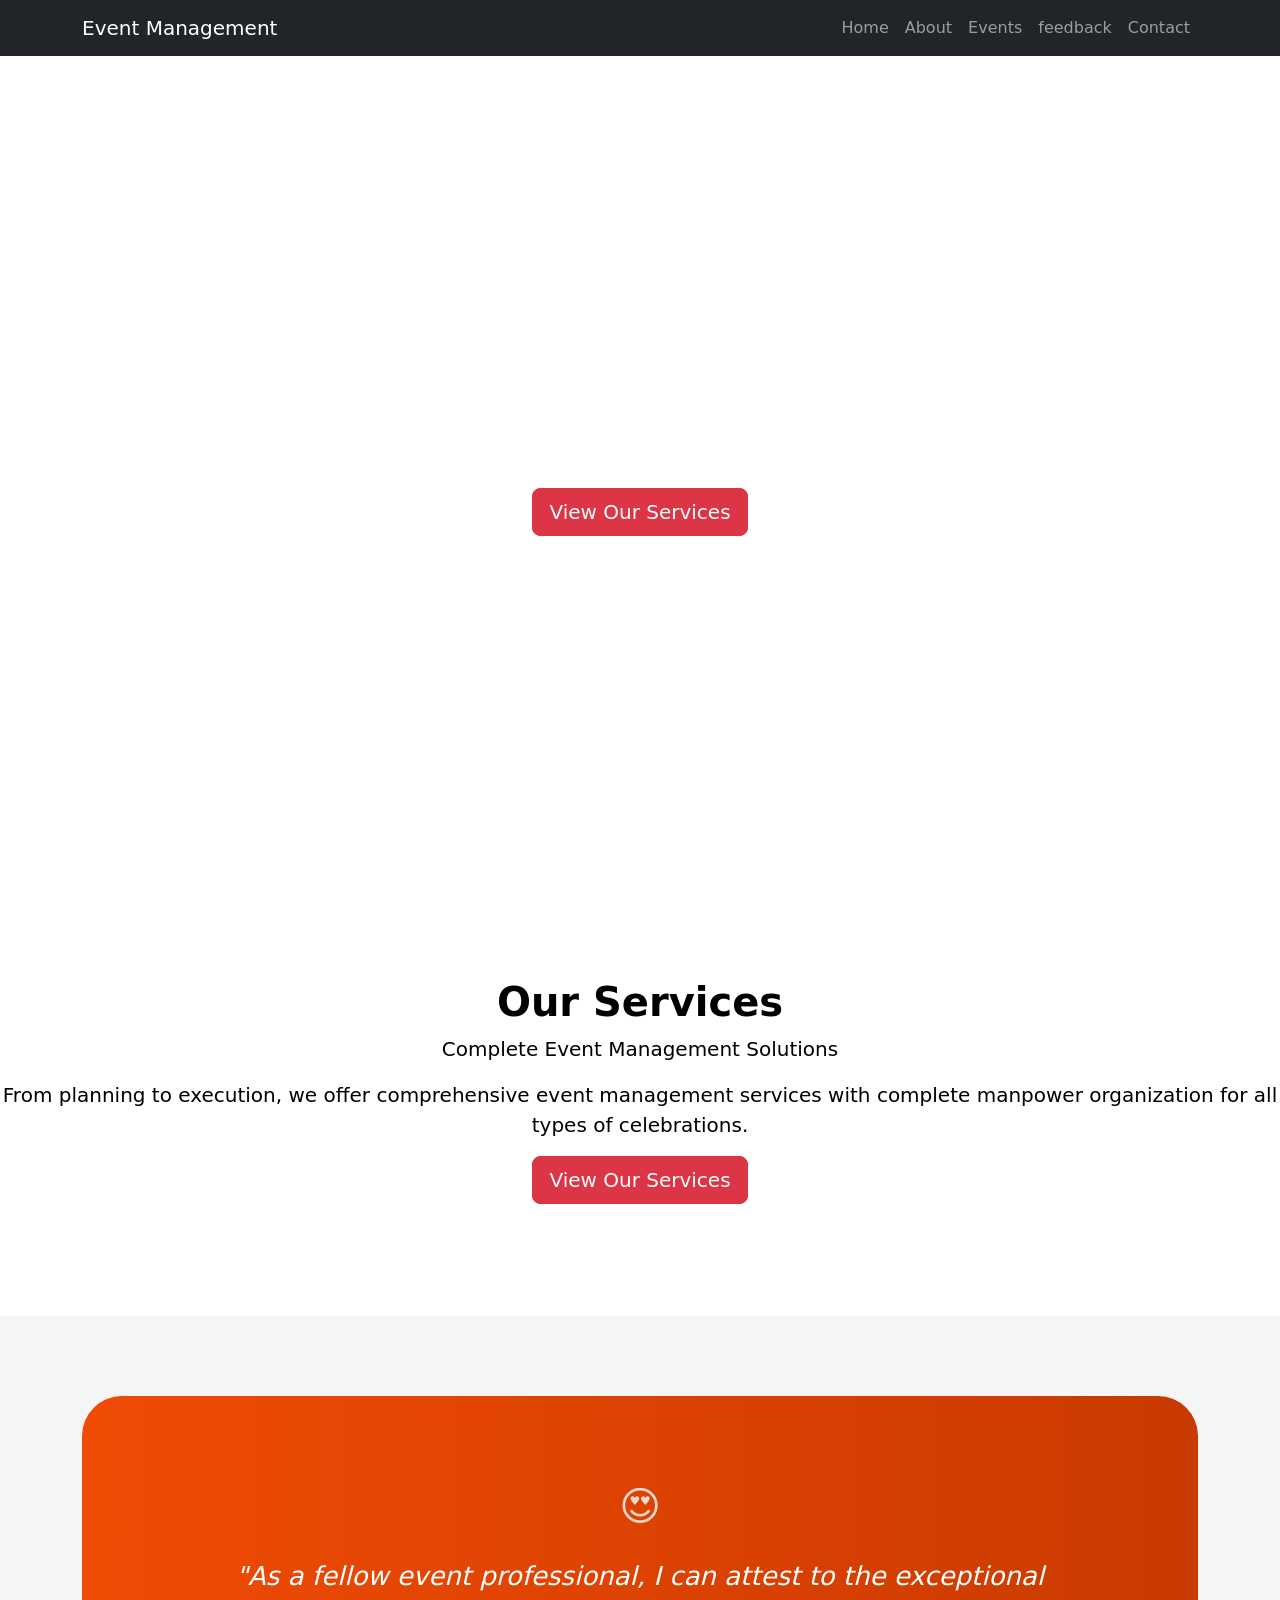
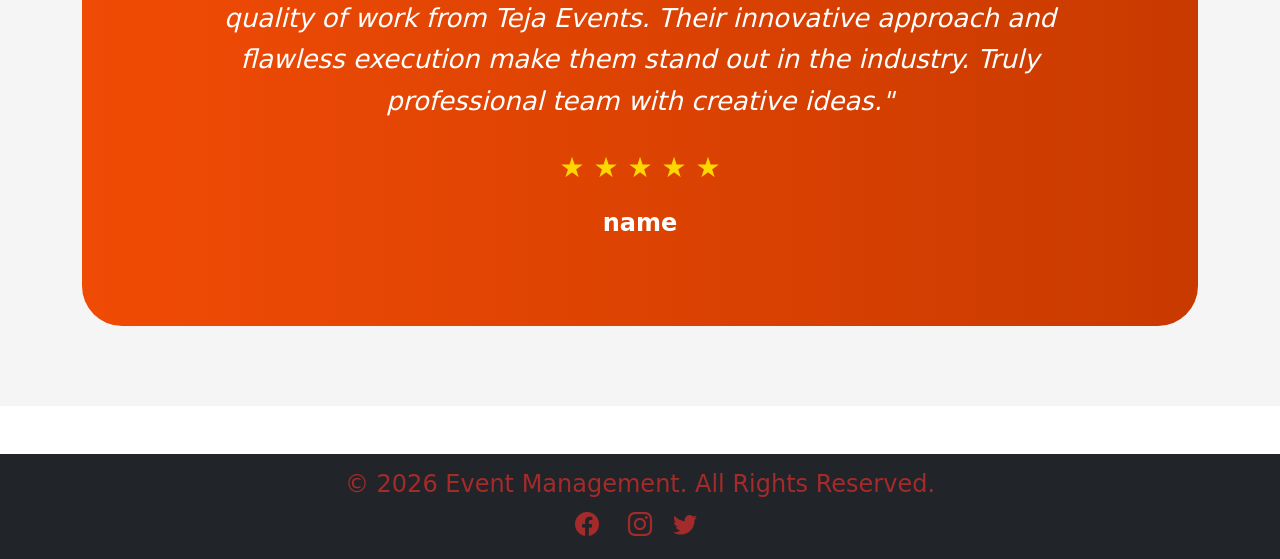
<file: index.html>
<!doctype html>
<html lang="en">
  <head>
    <meta charset="utf-8">
    <meta name="viewport" content="width=device-width, initial-scale=1">
    <title>Event Management Syatem</title>
    <link href="https://cdn.jsdelivr.net/npm/bootstrap@5.3.8/dist/css/bootstrap.min.css" rel="stylesheet" integrity="sha384-sRIl4kxILFvY47J16cr9ZwB07vP4J8+LH7qKQnuqkuIAvNWLzeN8tE5YBujZqJLB" crossorigin="anonymous">
    <link rel = "stylesheet" href = "styles.css" >
    <link rel="stylesheet" href="https://cdn.jsdelivr.net/npm/bootstrap-icons@1.13.1/font/bootstrap-icons.min.css">
  </head>


  <body>
    <nav class="navbar navbar-expand-lg navbar-dark bg-dark sticky-top">
  <div class="container">
    <a class="navbar-brand" href="index.html">Event Management</a>
    <button class="navbar-toggler" type="button" data-bs-toggle="collapse" data-bs-target="#navbarNav" aria-controls="navbarNav" aria-expanded="false" aria-label="Toggle navigation">
      <span class="navbar-toggler-icon"></span>
    </button>
    <div class="collapse navbar-collapse" id="navbarNav">
      <ul class="navbar-nav ms-auto"> <!--ms - left to right and me - right to left-->
        <li class="nav-item">
          <a class="nav-link" aria-current="page" href="index.html">Home</a>
        </li>
        <li class="nav-item">
          <a class="nav-link" href="about.html">About</a>
        </li>
        <li class="nav-item">
          <a class="nav-link" href="events.html">Events</a>
        </li>
        <li class="nav-item">
          <a class="nav-link" href="review.html">feedback</a>
        </li>
        <li class="nav-item">
          <a class="nav-link" href="contact.html">Contact</a>
        </li>
        
      </ul>
    </div>
  </div>
</nav>



<section id = "Home" class = "home text-center d-flex flex-column justify-content-center align-items-center">
  <div class = "video-background">
    <iframe src="https://www.youtube.com/embed/10d0OS8IA2Q?autoplay=1&mute=1&loop=1&playlist=10d0OS8IA2Q&controls=0&showinfo=0"
      frameborder="0"
      allow="autoplay; encrypted-media"
      allowfullscreen>
    </iframe>
  </div>

  <div class = "section">
    <h1 class="fw-bold text-white">Plan Your Perfect Event</h1>
    <p class="text-white lead">From weddings to corporate gatherings, we create memorable experiences.</p>
    <a href="events.html" class="btn btn-danger btn-lg">View Our Services</a>
  </div>

</section>



  <div class = "sections">
    <h1 class="fw-bold text-black">Our Services</h1>
    <p class="text-black lead">Complete Event Management Solutions</p>
    <p class = "text-black lead">From planning to execution, we offer comprehensive event management services with complete manpower organization for all types of celebrations.</p>
    <a href="events.html" class="btn btn-danger btn-lg">View Our Services</a>
  </div>



<section class="testimonial-section">
  <div class="container text-center">

    <div class="testimonial-box">

      <div class="quote-icon">😍</div>

      <p class="testimonial-text">
        "As a fellow event professional, I can attest to the exceptional quality
        of work from Teja Events. Their innovative approach and flawless execution
        make them stand out in the industry. Truly professional team with creative ideas."
      </p>

      <div class="stars">
        ★ ★ ★ ★ ★
      </div>

      <h4 class="client-name">name</h4>

      

    </div>

  </div>
</section>




<footer id = "Footer" class = "bg-dark p-3 text-center mt-5">
  <h3>&copy 2026 Event Management. All Rights Reserved.</h3>
  <i class="bi bi-facebook pe-3"></i>
  <i class="bi bi-instagram p-2"></i>
  <i class="bi bi-twitter p-2"></i>
</footer>









    <script src="https://cdn.jsdelivr.net/npm/bootstrap@5.3.8/dist/js/bootstrap.bundle.min.js" integrity="sha384-FKyoEForCGlyvwx9Hj09JcYn3nv7wiPVlz7YYwJrWVcXK/BmnVDxM+D2scQbITxI" crossorigin="anonymous"></script>
  </body>
</html>
</file>
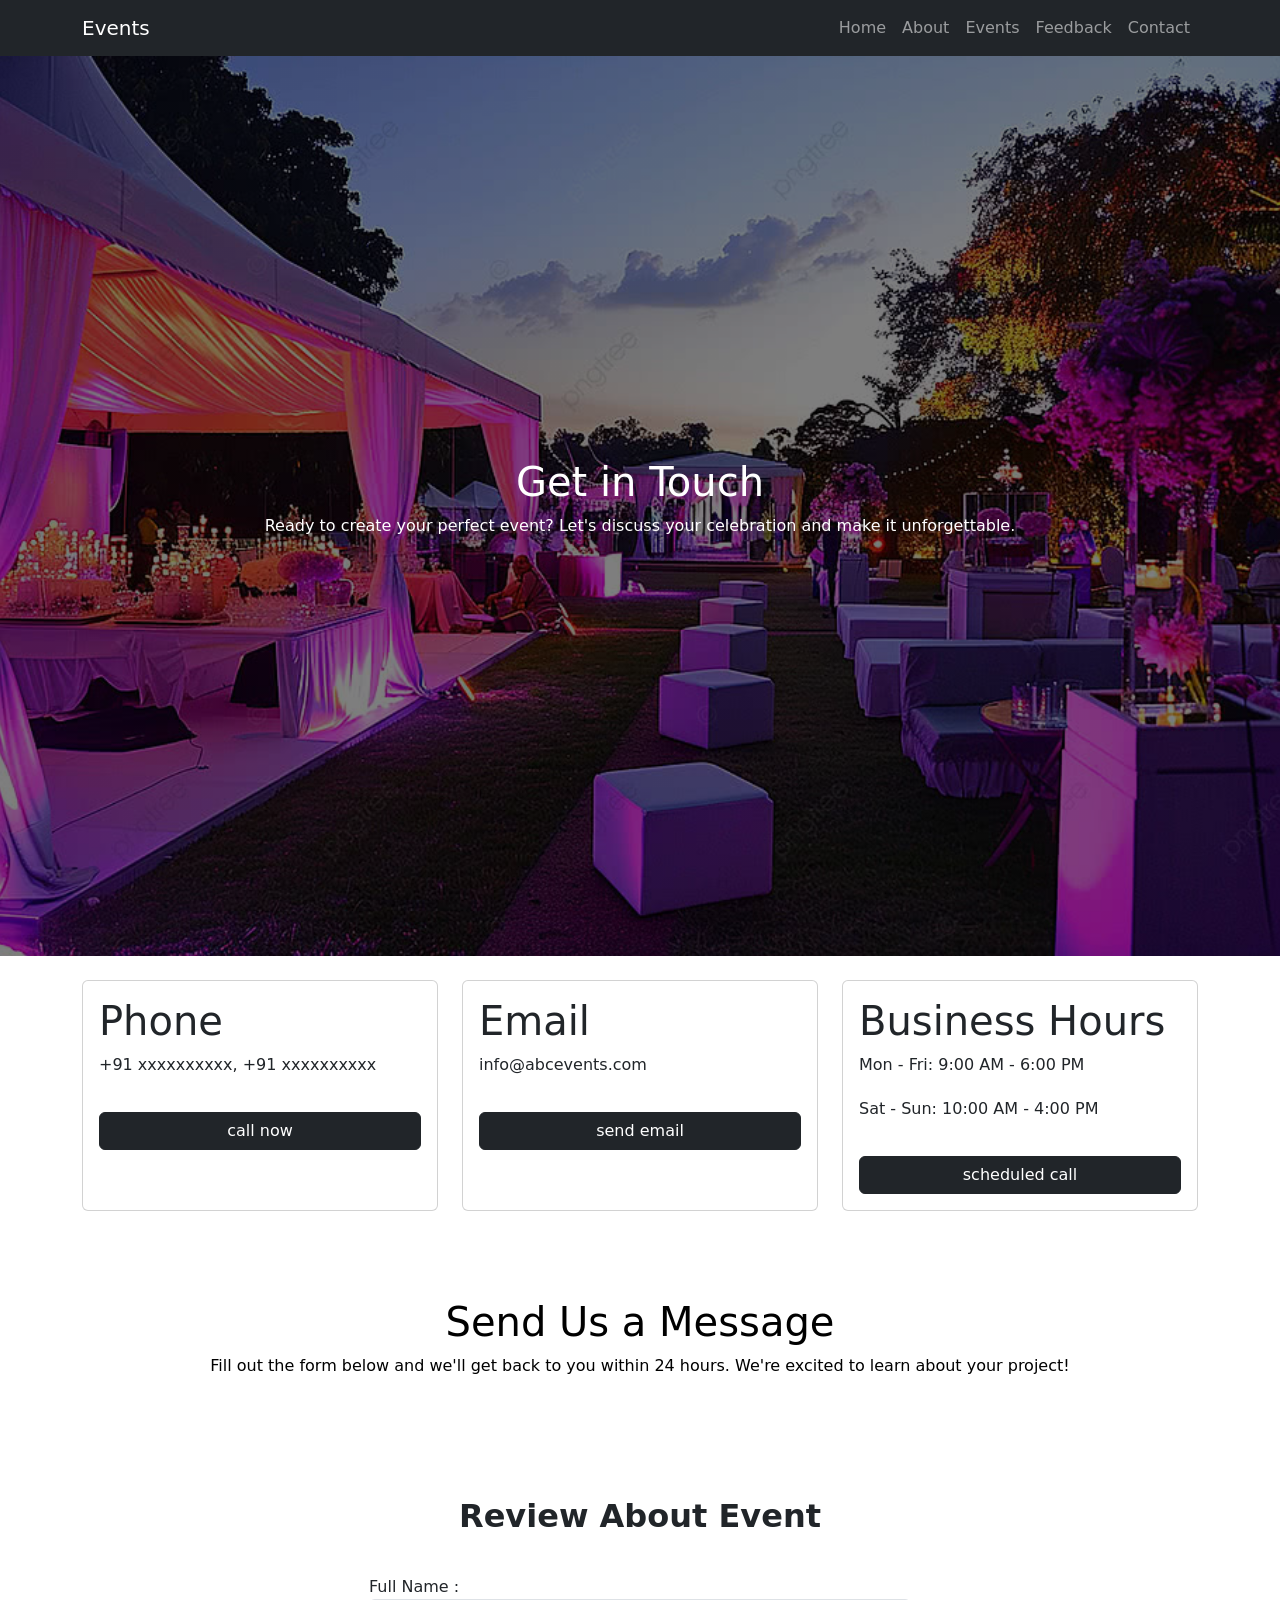
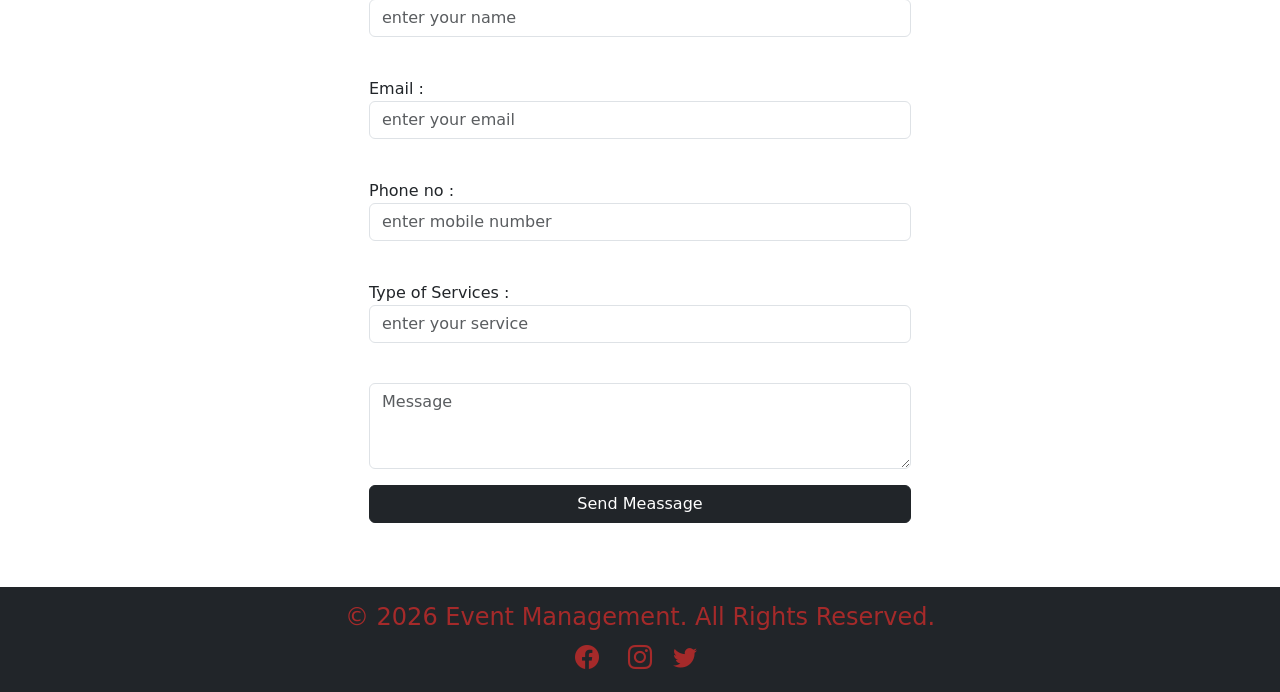
<file: contact.html>
<!doctype html>
<html lang="en">
  <head>
    <meta charset="utf-8">
    <meta name="viewport" content="width=device-width, initial-scale=1">
    <title>Review</title>
    <link href="https://cdn.jsdelivr.net/npm/bootstrap@5.3.8/dist/css/bootstrap.min.css" rel="stylesheet" integrity="sha384-sRIl4kxILFvY47J16cr9ZwB07vP4J8+LH7qKQnuqkuIAvNWLzeN8tE5YBujZqJLB" crossorigin="anonymous">
    <link rel="stylesheet" href="https://cdn.jsdelivr.net/npm/bootstrap-icons@1.13.1/font/bootstrap-icons.min.css">
    <style>
        .contact{
        background : linear-gradient(rgba(0,0,0,0.5), rgba(0,0,0,0.5)),url('images/events.png');
        height : 100vh;
        background-position : center;
        background-repeat : no-repeat;
        background-size  :cover;
        display : flex;
        justify-content : center;
        color : white;
        text-align : center;
        align-items : center;
        flex-direction : column;
    }

    .const{
        display : flex;
        justify-content : center;
        height : 30vh;
        color : black;
        text-align : center;
        align-items : center;
        flex-direction : column;

    }

    .row{
        display: flex;
    }

    .card{
        height: 100%;
    }

    .col-4{
        display: flex;
    }

    .card-body{
        display: flex;
        flex-direction: column;
    }
    .card-body p{
        margin-bottom: 20px;
    }

    .card-body button{
        margin-top: 15px;
    }

    #Footer h3, i{
          font-size : 1.5rem;
          color :brown;
        }
    </style>
</head>

<body>
    <nav class="navbar navbar-expand-lg navbar-dark bg-dark sticky-top">
  <div class="container">
    <a class="navbar-brand" href="index.html">Events</a>

    <button class="navbar-toggler" type="button" data-bs-toggle="collapse" data-bs-target="#navbarNav">
      <span class="navbar-toggler-icon"></span>
    </button>

    <div class="collapse navbar-collapse" id="navbarNav">
      <ul class="navbar-nav ms-auto">

        <li class="nav-item">
          <a class="nav-link" href="index.html">Home</a>
        </li>

        <li class="nav-item">
          <a class="nav-link" href="about.html">About</a>
        </li>

        <li class="nav-item">
          <a class="nav-link" href="events.html">Events</a>
        </li>

        <li class="nav-item">
          <a class="nav-link" href="review.html">Feedback</a>
        </li>

        <li class="nav-item">
          <a class="nav-link" href="contact.html">Contact</a>
        </li>

      </ul>
    </div>
  </div>
</nav>


<div class = "contact">
  <h1>Get in Touch</h1>
  <p>Ready to create your perfect event? Let's discuss your celebration and make it unforgettable.</p>
</div>

<section id = "event" class = "mt-4">
    <div class="container">
        <div class="row g-4">

            <div class="col-md-4 d-flex">
                <div class="card h-100 w-100">
                    <div class="card-body">
                        <h1>Phone</h1>
                        <p>+91 xxxxxxxxxx, +91 xxxxxxxxxx</p>
                        <button class="btn btn-dark">call now</button>
                    </div>
                </div>
            </div>

            <div class="col-md-4 d-flex">
                <div class="card h-100 w-100">
                    <div class="card-body">
                        <h1>Email</h1>
                        <p>info@abcevents.com</p>
                        <button class="btn btn-dark">send email</button>
                    </div>
                </div>
            </div>

            <div class="col-md-4 d-flex">
                <div class="card h-100 w-100">
                    <div class="card-body">
                        <h1>Business Hours</h1>
                        <p>Mon - Fri: 9:00 AM - 6:00 PM</p>
                        <p>Sat - Sun: 10:00 AM - 4:00 PM</p>
                        <button class="btn btn-dark">scheduled call</button>
                    </div>
                </div>
            </div>

        </div>
    </div>
    
</section>



<div class = "const">
    <h1>Send Us a Message</h1>
    <p>Fill out the form below and we'll get back to you within 24 hours. We're excited to learn about your project!</p>
</div>


<section id = "payment" class = "mt-3">
        <h2 class = "fw-bold mt-3 text-center">Review About Event</h2>
        <div class = "container p-3">
            <div class = "row justify-content-center mt-3">
                <div class = "col-6">
                    <form>
                        <label>Full Name : </label>
                            <input type = "text" placeholder = "enter your name" class =  "form-control mb-3"> <br>

                        <label>Email : </label>
                            <input type = "text" placeholder = "enter your email" class =  "form-control mb-3"> <br>

                        <label>Phone no :</label>
                            <input type = "number" placeholder = "enter mobile number" class =  "form-control mb-3"><br>

                        <label> Type of Services : </label>
                            <input type = "text" placeholder = "enter your service" class =  "form-control mb-3"> <br>

                        <textarea rows = "3" placeholder = "Message" class = "form-control mb-3" class =  "form-control mb-3"></textarea>
                    </form>
                    <a href = "#" class = "btn btn-dark w-100">Send Meassage</a>
                </div>
            </div>
        </div>

</section>

<footer id = "Footer" class = "bg-dark p-3 text-center mt-5">
  <h3>&copy 2026 Event Management. All Rights Reserved.</h3>
  <i class="bi bi-facebook pe-3"></i>
  <i class="bi bi-instagram p-2"></i>
  <i class="bi bi-twitter p-2"></i>
</footer>

</body>
</html>
</file>
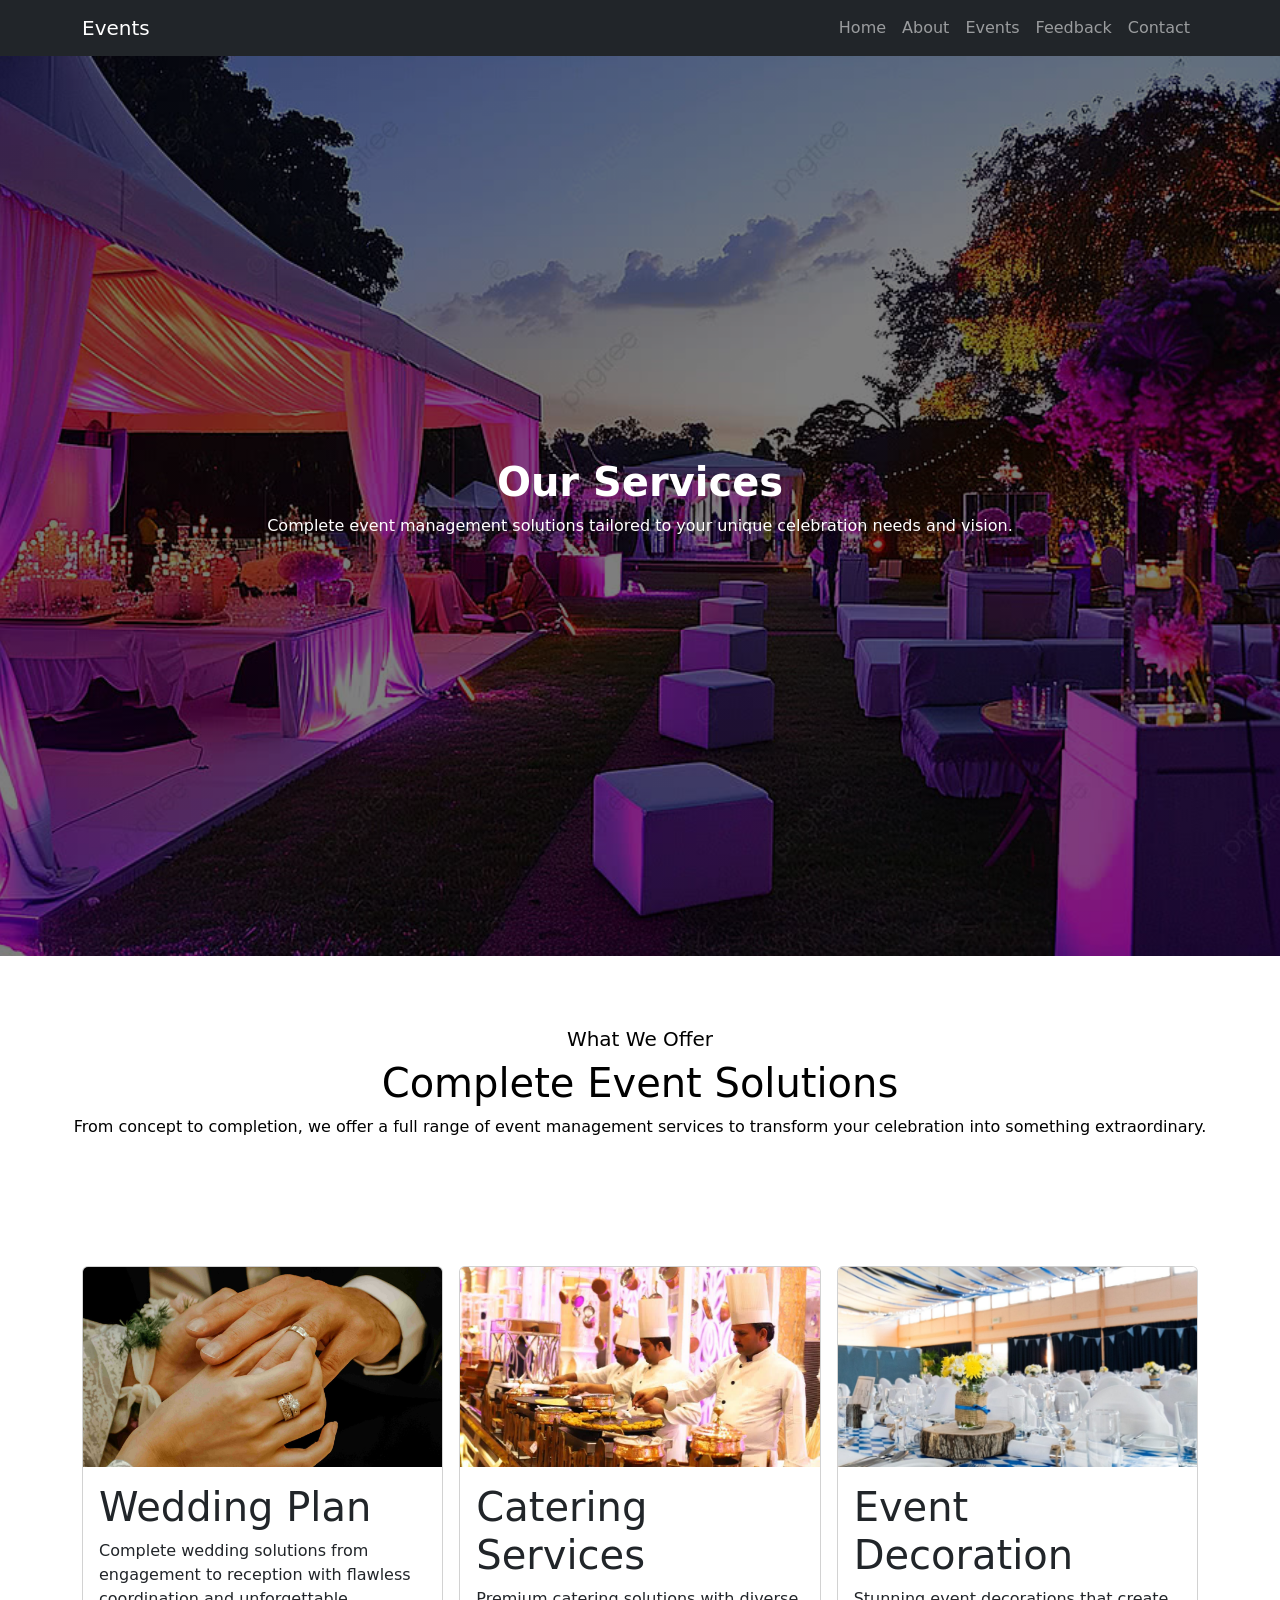
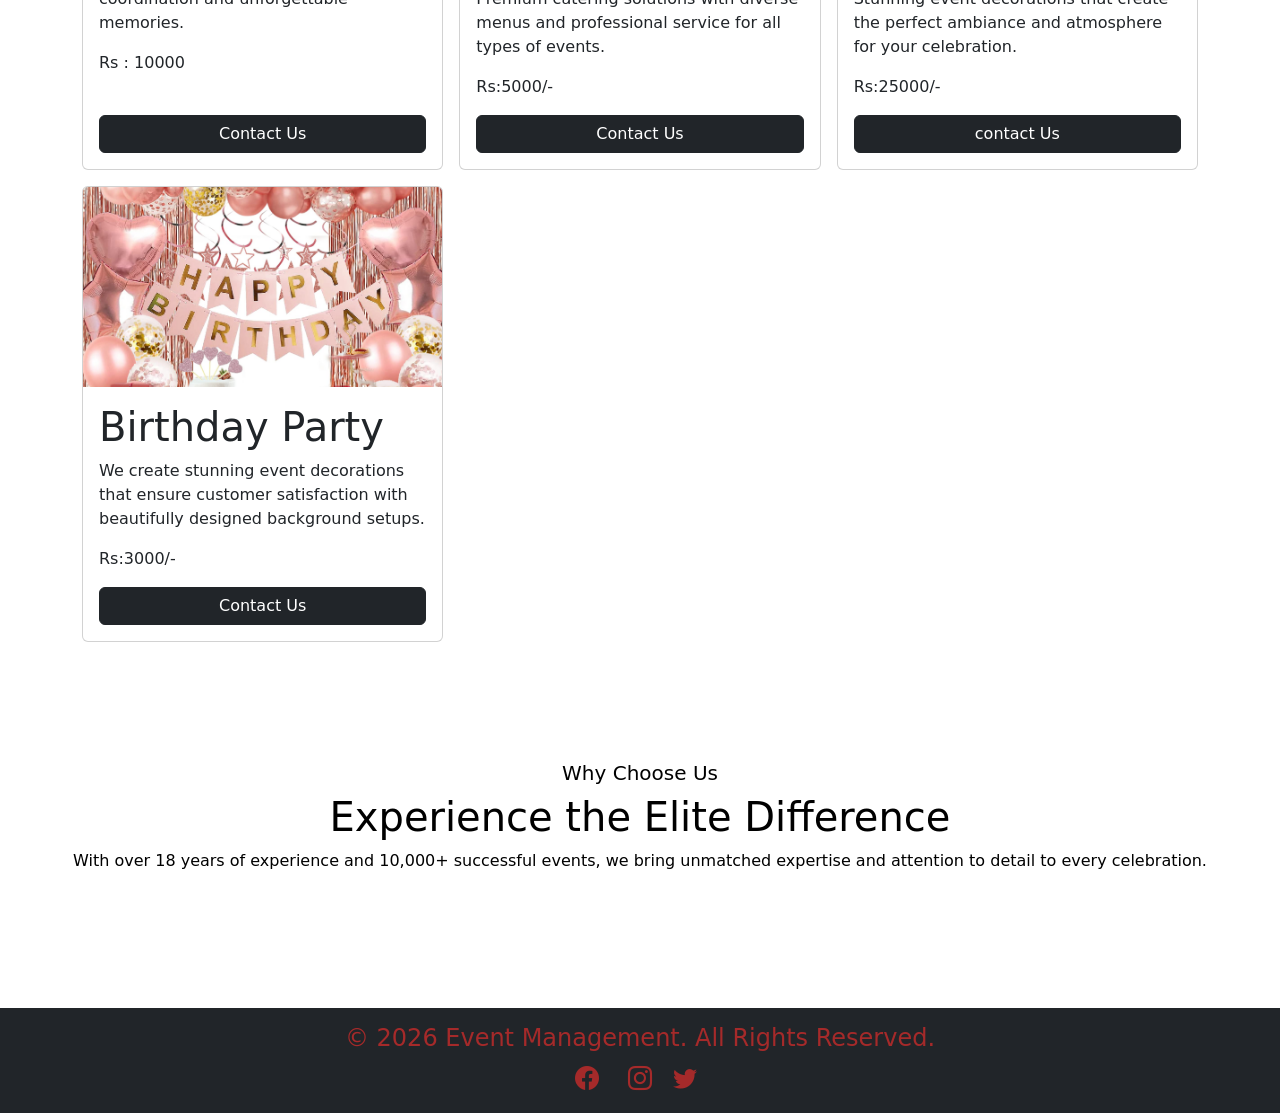
<file: events.html>
<!doctype html>
<html lang="en">
<head>
<meta charset="utf-8">
<meta name="viewport" content="width=device-width, initial-scale=1">
<title>About Services</title>
<link href="https://cdn.jsdelivr.net/npm/bootstrap@5.3.8/dist/css/bootstrap.min.css" rel="stylesheet" integrity="sha384-sRIl4kxILFvY47J16cr9ZwB07vP4J8+LH7qKQnuqkuIAvNWLzeN8tE5YBujZqJLB" crossorigin="anonymous">
<link rel="stylesheet" href="https://cdn.jsdelivr.net/npm/bootstrap-icons@1.13.1/font/bootstrap-icons.min.css">
<style>
    .event{
        background : linear-gradient(rgba(0,0,0,0.5), rgba(0,0,0,0.5)),url('images/events.png');
        height : 100vh;
        background-position : center;
        background-repeat : no-repeat;
        background-size  :cover;
        display : flex;
        justify-content : center;
        color : white;
        text-align : center;
        align-items : center;
        flex-direction : column;
    }
.events{
  display : flex;
  justify-content : center;
  height : 30vh;
  color : black;
  text-align : center;
  align-items : center;
  flex-direction : column;

}

.card img{
          height : 200px;
          object-fit : cover;
        }
    
#Footer h3, i{
          font-size : 1.5rem;
          color :brown;
        }

.card-body{
    display: flex;
    flex-direction: column;
}

.card-body .btn{
    margin-top: auto;
}
</style>
</head>

<body>
    <nav class="navbar navbar-expand-lg navbar-dark bg-dark sticky-top">
  <div class="container">
    <a class="navbar-brand" href="index.html">Events</a>

    <button class="navbar-toggler" type="button" data-bs-toggle="collapse" data-bs-target="#navbarNav">
      <span class="navbar-toggler-icon"></span>
    </button>

    <div class="collapse navbar-collapse" id="navbarNav">
      <ul class="navbar-nav ms-auto">

        <li class="nav-item">
          <a class="nav-link" href="index.html">Home</a>
        </li>

        <li class="nav-item">
          <a class="nav-link" href="about.html">About</a>
        </li>

        <li class="nav-item">
          <a class="nav-link" href="events.html">Events</a>
        </li>

        <li class="nav-item">
          <a class="nav-link" href="review.html">Feedback</a>
        </li>

        <li class="nav-item">
          <a class="nav-link" href="contact.html">Contact</a>
        </li>

      </ul>
    </div>
  </div>
</nav>


<section id = "event" class = "event">

        <div>
            <h1 class="fw-bold">Our Services</h1>
            <p class="text-white">Complete event management solutions tailored to your unique celebration needs and vision.</p>
            
        </div>
</section>



<div class = "events">
  <h5>What We Offer</h5>
  <h1>Complete Event Solutions</h1>
  <p>From concept to completion, we offer a full range of event management services to transform your celebration into something extraordinary.</p>
</div>


<section id = "event" class = "mt-4">
    <div class = "container mt-4 mb-5">
        <div class = "row mt-4 g-3">
            <div class="col-md-4 d-flex">
                <div class="card h-100 w-100">
                    <img src = "images/marriage.png" class = "card-img-top" alt = "not-found">
                    <div class = "card-body">
                        <h1 class = "card-title">Wedding Plan</h1>
                        <p class = "card-text">Complete wedding solutions from engagement to reception with 
                          flawless coordination and unforgettable memories.</p>
                        <p>Rs : 10000</p>
                        <a href = "contact" class = "btn btn-dark">Contact Us</a>
                    </div>
                </div>
            </div>
            <div class = "col-md-4 d-flex">
                <div class = "card h-100 w-100">
                    <img src = "images/catering.png" class = "card-img-top" alt = "not-found">
                    <div class = "card-body">
                        <h1 class = "card-title">Catering Services</h1>
                        <p class = "card-text">Premium catering solutions with diverse menus and professional service for all types of events.</p>
                        <p>Rs:5000/-</p>
                        <a href = "contact" class = "btn btn-dark">Contact Us</a>
                    </div>
                </div>
            </div>
            <div class = "col-md-4 d-flex">
                <div class = "card h-100 w-100">
                    <img src = "images/event_management.png" class = "card-img-top" alt = "not-found">
                    <div class = "card-body">
                        <h1 class = "card-title">Event Decoration</h1>
                        <p class = "card-text">Stunning event decorations that create the perfect ambiance and atmosphere for your celebration.</p>
                        <p>Rs:25000/-</p>
                        <a href = "contact" class = "btn btn-dark">contact Us</a>
                    </div>
                </div>
            </div>
            <div class = "col-md-4 d-flex">
                <div class = "card h-100 w-100">
                    <img src = "images/birthdayparty.png" class = "card-img-top" alt = "not-found">
                    <div class = "card-body">
                        <h1 class = "card-title">Birthday Party</h1>
                        <p class = "card-text">We create stunning event decorations that ensure customer satisfaction with beautifully designed background setups.</p>
                        <p>Rs:3000/-</p>
                        <a href = "contact" class = "btn btn-dark">Contact Us</a>
                    </div>
                </div>
            </div>
        </div>
    </div>
</section>

<div class = "events">
  <h5>Why Choose Us</h5>
  <h1>Experience the Elite Difference</h1>
  <p>With over 18 years of experience and 10,000+ successful events, we bring unmatched expertise and attention to detail to every celebration.</p>
</div>







<footer id = "Footer" class = "bg-dark p-3 text-center mt-5">
  <h3>&copy 2026 Event Management. All Rights Reserved.</h3>
  <i class="bi bi-facebook pe-3"></i>
  <i class="bi bi-instagram p-2"></i>
  <i class="bi bi-twitter p-2"></i>
</footer>

    <script src="https://cdn.jsdelivr.net/npm/bootstrap@5.3.8/dist/js/bootstrap.bundle.min.js" integrity="sha384-FKyoEForCGlyvwx9Hj09JcYn3nv7wiPVlz7YYwJrWVcXK/BmnVDxM+D2scQbITxI" crossorigin="anonymous"></script>
  </body>
</html>
</file>
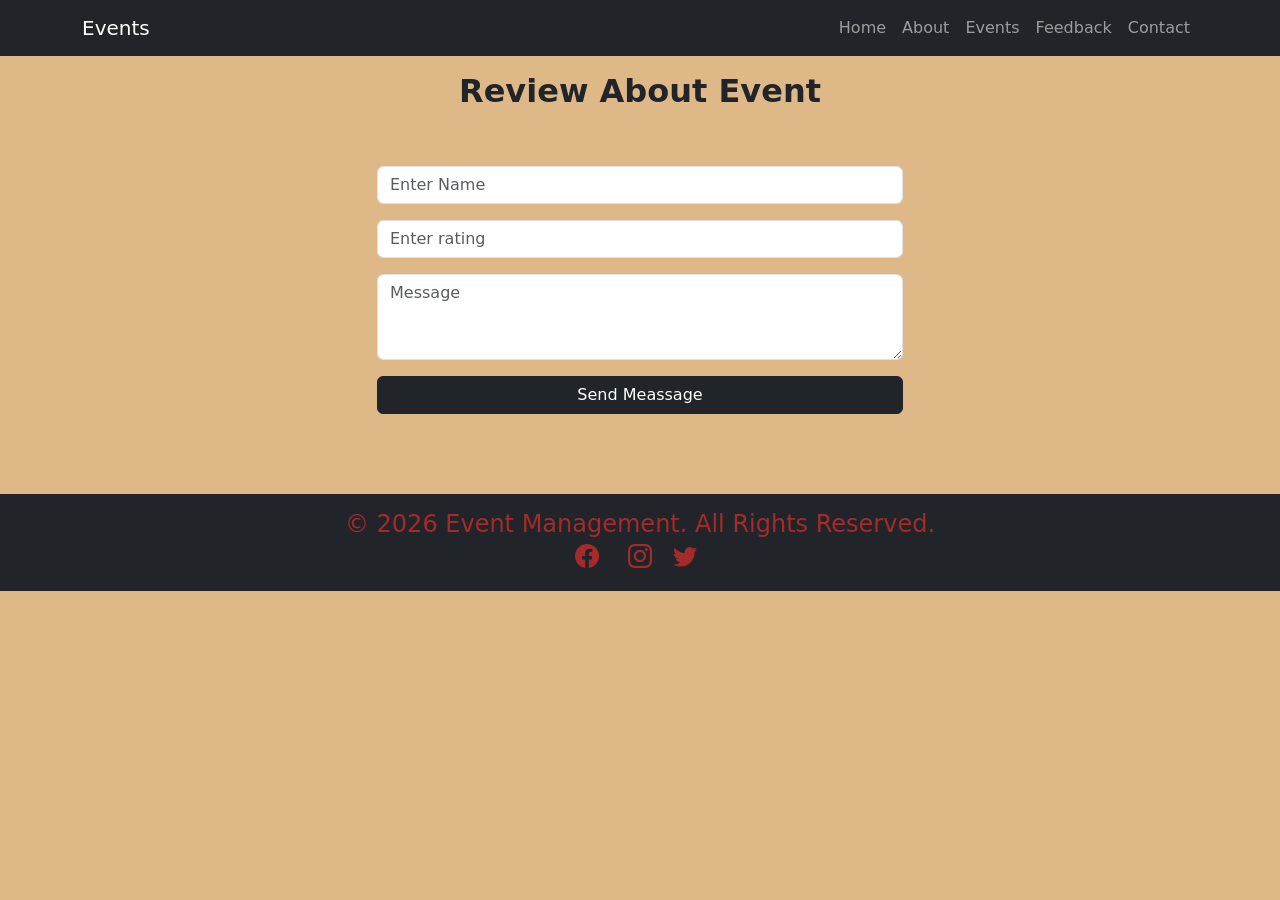
<file: review.html>
<!doctype html>
<html lang="en">
<head>
    <meta charset="utf-8">
    <meta name="viewport" content="width=device-width, initial-scale=1">
    <title>Review</title>
    <link href="https://cdn.jsdelivr.net/npm/bootstrap@5.3.8/dist/css/bootstrap.min.css" rel="stylesheet" integrity="sha384-sRIl4kxILFvY47J16cr9ZwB07vP4J8+LH7qKQnuqkuIAvNWLzeN8tE5YBujZqJLB" crossorigin="anonymous">
    <link rel="stylesheet" href="https://cdn.jsdelivr.net/npm/bootstrap-icons@1.13.1/font/bootstrap-icons.min.css">
        
    <style>
        body{
            background-color : burlywood;
            background-position : center;
            background-repeat : no-repeat;
            background-size : cover;
            text-align : center;
            align-items : center;
            height  :100vh;
        }
        #Footer h3, i{
          font-size : 1.5rem;
          color :brown;
          margin-bottom : auto;
        }
    </style>
</head>

<body>
    <nav class="navbar navbar-expand-lg navbar-dark bg-dark sticky-top">
  <div class="container">
    <a class="navbar-brand" href="index.html">Events</a>

    <button class="navbar-toggler" type="button" data-bs-toggle="collapse" data-bs-target="#navbarNav">
      <span class="navbar-toggler-icon"></span>
    </button>

    <div class="collapse navbar-collapse" id="navbarNav">
      <ul class="navbar-nav ms-auto">

        <li class="nav-item">
          <a class="nav-link" href="index.html">Home</a>
        </li>

        <li class="nav-item">
          <a class="nav-link" href="about.html">About</a>
        </li>

        <li class="nav-item">
          <a class="nav-link" href="events.html">Events</a>
        </li>

        <li class="nav-item">
          <a class="nav-link" href="review.html">Feedback</a>
        </li>

        <li class="nav-item">
          <a class="nav-link" href="contact.html">Contact</a>
        </li>

      </ul>
    </div>
  </div>
</nav>


    <section id = "payment" class = "mt-3">
        <h2 class = "fw-bold mt-3 text-center">Review About Event</h2>
        <div class = "container p-3">
            <div class = "row justify-content-center mt-3 p-3">
                <div class = "col-6">
                    <form>
                        <input type = "text" placeholder = "Enter Name" class =  "form-control mb-3">
                        <input type = "number" placeholder = "Enter rating" class =  "form-control mb-3">
                        <textarea rows = "3" placeholder = "Message" class = "form-control mb-3"></textarea>
                    </form>
                        <a href = "#" class = "btn btn-dark w-100">Send Meassage</a>
                </div>
            </div>
        </div>
    </section>


<footer id = "Footer" class = "bg-dark p-3 text-center mt-5">
  <h3>&copy 2026 Event Management. All Rights Reserved.</h3>
  <i class="bi bi-facebook pe-3"></i>
  <i class="bi bi-instagram p-2"></i>
  <i class="bi bi-twitter p-2"></i>
</footer>
</body>
</html>
</file>
<file: styles.css>
.home{
    
    height : 90vh;
    text-align : center;
    align-items : center;

}

.sections{
    display : flex;
    justify-content : center;
    height : 50vh;
    color : black;
    text-align : center;
    align-items : center;
    flex-direction : column;
  

}

.video-background{
    position: absolute;
    top: 0;
    left: 0;
    width: 100%;
    height: 100%;
    z-index: -1;
    overflow: hidden;
}

.video-background iframe{
    width: 100vw;
    height: 100vh;
    object-fit: cover;
}

#Footer h3, i{
          font-size : 1.5rem;
          color :brown;
        }


.testimonial-section{
    padding: 80px 20px;
    background: #f5f5f5;
}

.testimonial-box{
    background: linear-gradient(90deg,#f04b05,#c93a00);
    color: white;
    padding: 80px 40px;
    border-radius: 40px;
    position: relative;
}

.quote-icon{
    font-size: 40px;
    margin-bottom: 20px;
    opacity: 0.8;
}

.testimonial-text{
    font-size: 26px;
    font-style: italic;
    line-height: 1.6;
    max-width: 900px;
    margin: auto;
}

.stars{
    font-size: 28px;
    color: gold;
    margin-top: 25px;
}

.client-name{
    margin-top: 20px;
    font-weight: 600;
}
</file>
